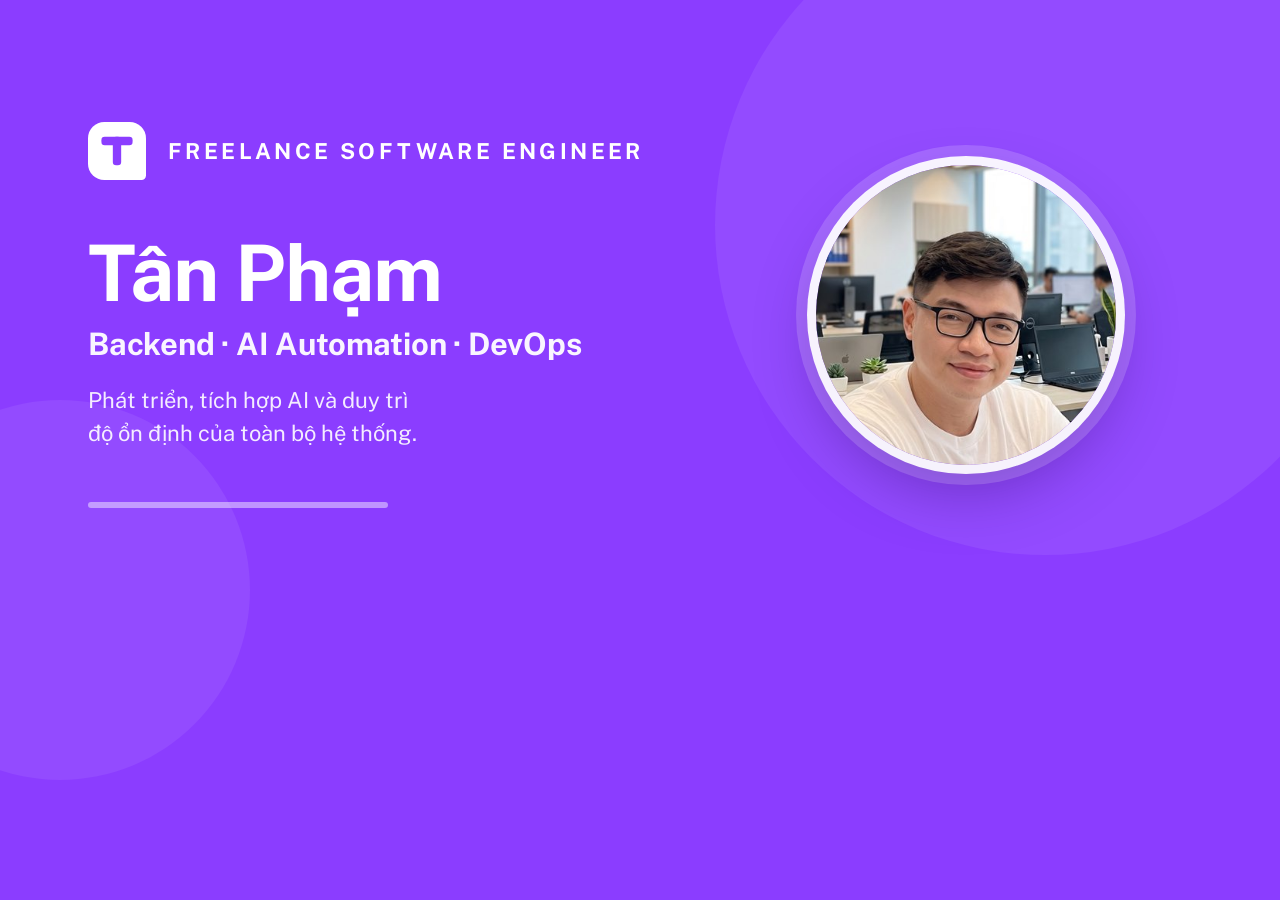
<file: tools/og-cover.html>
<!doctype html>
<html lang="vi">

<head>
  <meta charset="utf-8">

  <!-- ===========================================================================
       og-cover.html — FILE NGUỒN của assets/img/og-cover.png

       Ảnh Open Graph là ảnh Facebook/Zalo hiện khi ai đó chia sẻ link. Nó phải
       là file PNG tĩnh, nhưng dựng bằng HTML thì sửa chữ dễ hơn nhiều so với mở
       trình đồ hoạ. File này chính là bản thiết kế đó; ảnh PNG chỉ là kết quả
       chụp màn hình của nó.

       SỬA CHỮ XONG PHẢI CHỤP LẠI, nếu không ảnh PNG vẫn là nội dung cũ:

         chrome --headless --disable-gpu --hide-scrollbars \
                --force-device-scale-factor=1 --window-size=1200,630 \
                --screenshot=assets/img/og-cover.png \
                tools/og-cover.html

       (Trên Windows thay `chrome` bằng đường dẫn đầy đủ tới chrome.exe. Đường
       dẫn --screenshot nên viết tuyệt đối, Chrome giải nó theo thư mục làm việc
       của chính nó chứ không theo thư mục bạn đang đứng.)

       Vài điểm đã vấp, đừng vấp lại:
       · Kích thước 1200x630 là bắt buộc, khớp với og:image:width/height trong
         index.html. Đổi số ở đây thì đổi cả hai chỗ kia.
       · Font Public Sans tải từ Google Fonts nên lúc chụp PHẢI CÓ MẠNG. Mất
         mạng thì Chrome lặng lẽ thay bằng font hệ thống, ảnh trông vẫn "được"
         nên rất dễ chụp nhầm rồi commit. Chụp xong hãy mở ảnh ra nhìn.
       · `text-wrap: balance` làm mất hẳn chữ khi chụp headless — đừng dùng.
         Muốn ngắt dòng cân đối thì đặt <br> thủ công như dòng tagline bên dưới.
       · File này KHÔNG được deploy: build.sh xoá cả thư mục tools/ trước khi
         Cloudflare Pages nhận thư mục xuất bản.
       =========================================================================== -->

  <link rel="preconnect" href="https://fonts.googleapis.com">
  <link rel="preconnect" href="https://fonts.gstatic.com" crossorigin>
  <link rel="stylesheet"
    href="https://fonts.googleapis.com/css2?family=Public+Sans:wght@400;500;600;700&display=block">

  <style>
    * {
      margin: 0;
      padding: 0;
      box-sizing: border-box;
    }

    /* Khung ảnh — trùng với og:image:width / og:image:height */
    html,
    body {
      width: 1200px;
      height: 630px;
    }

    body {
      font-family: 'Public Sans', 'Segoe UI', system-ui, sans-serif;
      background: #8b3dff;
      /* --tp-primary */
      overflow: hidden;
      position: relative;
    }

    /* --- Hai khối tròn trang trí: một ở trên phải, một ló ra ở dưới trái --- */
    .blob {
      position: absolute;
      border-radius: 50%;
      background: rgba(255, 255, 255, .07);
    }

    .blob-tr {
      width: 660px;
      height: 660px;
      top: -105px;
      right: -175px;
    }

    .blob-bl {
      width: 380px;
      height: 380px;
      bottom: -150px;
      left: -130px;
    }

    /* --- Cột nội dung bên trái ---
       Rộng 660px, chừa phần phải cho ảnh đại diện. Nới rộng cột này là chữ
       sẽ chạy vào dưới ảnh. */
    .content {
      position: absolute;
      left: 88px;
      top: 0;
      width: 660px;
      height: 630px;
      display: flex;
      flex-direction: column;
      justify-content: center;
    }

    .brandline {
      display: flex;
      align-items: center;
      gap: 22px;
      margin-bottom: 52px;
    }

    /* Logo vẽ thẳng bằng SVG nội tuyến, KHÔNG dùng <img src="favicon.svg">:
       favicon là chữ trắng trên nền tím, ở đây cần đảo lại thành nền trắng
       chữ tím cho nổi trên nền tím của ảnh. */
    .brandline svg {
      width: 58px;
      height: 58px;
      display: block;
    }

    .brandline span {
      font-size: 22px;
      font-weight: 700;
      letter-spacing: 3.4px;
      color: #fff;
      text-transform: uppercase;
    }

    .name {
      font-size: 78px;
      font-weight: 700;
      line-height: 1.06;
      color: #fff;
      letter-spacing: -1px;
    }

    .stack {
      margin-top: 12px;
      font-size: 31px;
      font-weight: 700;
      color: rgba(255, 255, 255, .95);
      letter-spacing: -.2px;
    }

    .tagline {
      margin-top: 22px;
      font-size: 22px;
      font-weight: 400;
      line-height: 1.5;
      color: rgba(255, 255, 255, .9);
      max-width: 560px;
    }

    .rule {
      margin-top: 52px;
      width: 300px;
      height: 6px;
      border-radius: 3px;
      background: rgba(255, 255, 255, .45);
    }

    /* --- Ảnh đại diện bên phải ---
       Dùng background thay <img> để cắt tròn và chỉnh khuôn mặt bằng
       background-size/position mà không phải đụng tới file ảnh gốc.
       background-position 50% 34% kéo khuôn mặt lên giữa vòng tròn;
       thay avatar.jpg khác thì phải chỉnh lại hai số này. */
    .avatar {
      position: absolute;
      top: 50%;
      right: 84px;
      transform: translateY(-50%);
      width: 300px;
      height: 300px;
      border-radius: 50%;
      background-image: url('../assets/img/avatar.jpg');
      background-size: 132%;
      background-position: 50% 34%;
      box-shadow:
        0 0 0 9px rgba(255, 255, 255, .92),
        /* vành trắng */
        0 0 0 20px rgba(255, 255, 255, .16),
        /* quầng sáng mờ */
        0 26px 60px rgba(35, 0, 85, .34);
      /* bóng đổ */
    }
  </style>
</head>

<body>
  <div class="blob blob-tr"></div>
  <div class="blob blob-bl"></div>

  <div class="content">
    <div class="brandline">
      <svg xmlns="http://www.w3.org/2000/svg" viewBox="0 0 32 32" role="img" aria-label="Tân Phạm">
        <path d="M9 0h14a9 9 0 0 1 9 9v20.5a2.5 2.5 0 0 1-2.5 2.5H9a9 9 0 0 1-9-9V9a9 9 0 0 1 9-9Z" fill="#ffffff" />
        <rect x="7.4" y="8.2" width="17.2" height="4.6" rx="1.8" fill="#8b3dff" />
        <rect x="13.7" y="8.2" width="4.6" height="15.6" rx="1.8" fill="#8b3dff" />
      </svg>
      <span>Freelance Software Engineer</span>
    </div>

    <div class="name">Tân Phạm</div>
    <div class="stack">Backend · AI Automation · DevOps</div>

    <!-- <br> đặt tay để hai dòng dài gần bằng nhau. Bỏ nó ra thì dòng dưới chỉ
         còn đúng chữ "hệ thống." đứng trơ một mình, nhìn hụt. -->
    <p class="tagline">Phát triển, tích hợp AI và duy trì<br>độ ổn định của toàn bộ hệ thống.</p>

    <div class="rule"></div>
  </div>

  <div class="avatar"></div>
</body>

</html>
</file>
